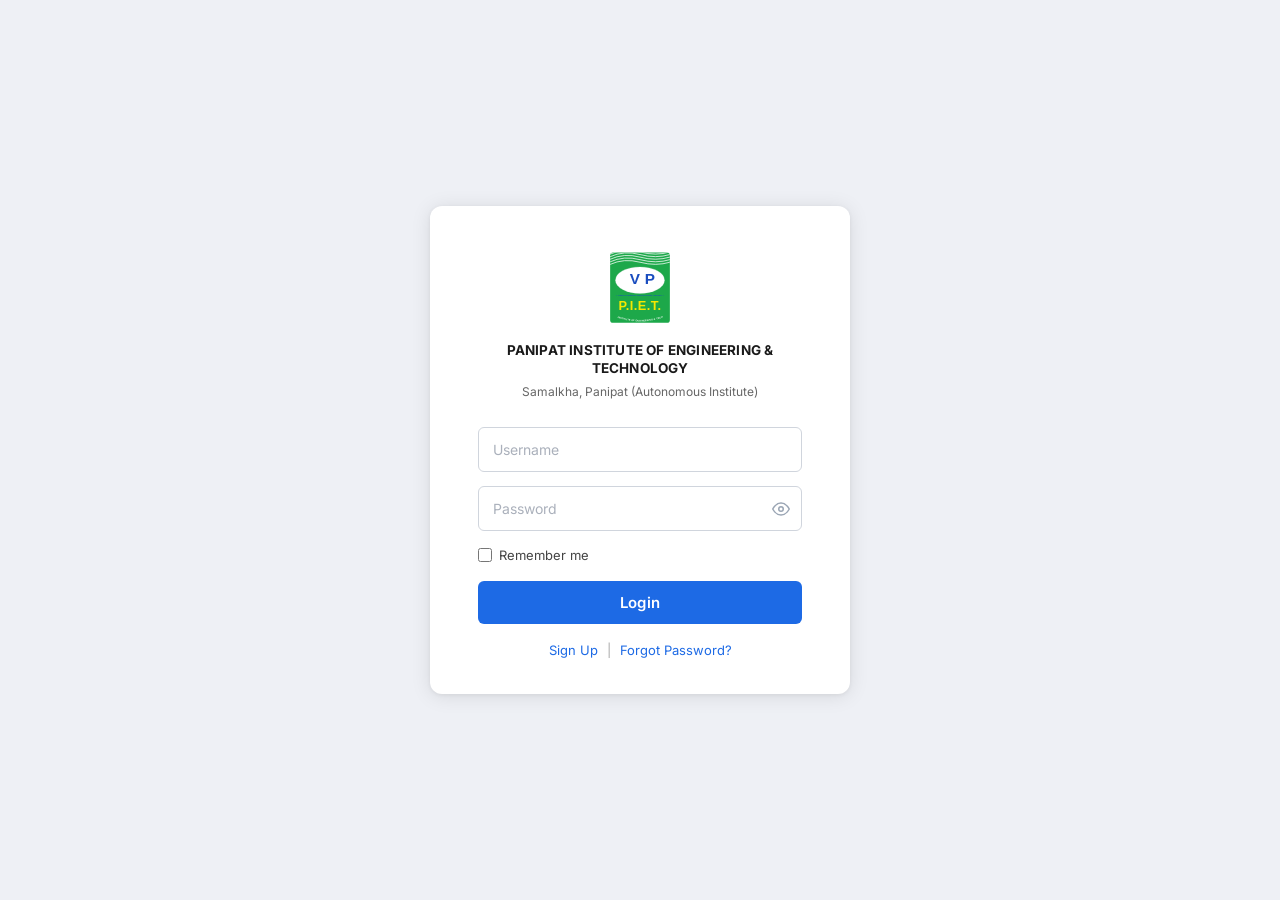
<file: index.html>
<!DOCTYPE html>
<html lang="en">

<head>
  <meta charset="UTF-8" />
  <meta name="viewport" content="width=device-width, initial-scale=1.0" />
  <meta name="description"
    content="PIET Exam Portal – Login to your account at Panipat Institute of Engineering &amp; Technology." />
  <title>PIET Exam Portal – Login</title>
  <link rel="stylesheet" href="style.css" />
</head>

<body>

  <main class="page-center" role="main">
    <div class="login-card">

      <!-- ── Logo ── -->
      <div class="logo-wrapper" aria-label="PIET logo">
        <img src="assets/logo.svg" alt="PIET – Panipat Institute of Engineering &amp; Technology logo" width="72"
          height="86" />
      </div>

      <!-- ── Institute Title ── -->
      <h1 class="institute-name">
        Panipat Institute of Engineering &amp; Technology
      </h1>
      <p class="institute-subtitle">Samalkha, Panipat (Autonomous Institute)</p>

      <!-- ── Login Form ── -->
      <form id="login-form" class="login-form" novalidate>

        <!-- Username -->
        <div class="input-group">
          <input type="text" id="username" name="username" placeholder="Username" autocomplete="username"
            aria-label="Username" required />
        </div>

        <!-- Password -->
        <div class="input-group">
          <input type="password" id="password" name="password" placeholder="Password" autocomplete="current-password"
            aria-label="Password" required />
          <button type="button" id="toggle-password" class="toggle-password" aria-label="Show password"
            title="Toggle password visibility">
            <!-- Eye open (default – password is hidden) -->
            <svg id="eye-open" xmlns="http://www.w3.org/2000/svg" viewBox="0 0 24 24" fill="none" stroke="currentColor"
              stroke-width="2" stroke-linecap="round" stroke-linejoin="round" aria-hidden="true">
              <path d="M1 12s4-8 11-8 11 8 11 8-4 8-11 8-11-8-11-8z" />
              <circle cx="12" cy="12" r="3" />
            </svg>
            <!-- Eye closed (shown when password is visible) -->
            <svg id="eye-closed" xmlns="http://www.w3.org/2000/svg" viewBox="0 0 24 24" fill="none"
              stroke="currentColor" stroke-width="2" stroke-linecap="round" stroke-linejoin="round"
              style="display:none;" aria-hidden="true">
              <path d="M17.94 17.94A10.07 10.07 0 0 1 12 20c-7 0-11-8-11-8
                       a18.45 18.45 0 0 1 5.06-5.94M9.9 4.24A9.12 9.12 0 0 1 12 4
                       c7 0 11 8 11 8a18.5 18.5 0 0 1-2.16 3.19m-6.72-1.07
                       a3 3 0 1 1-4.24-4.24" />
              <line x1="1" y1="1" x2="23" y2="23" />
            </svg>
          </button>
        </div>

        <!-- Remember Me -->
        <div class="remember-row">
          <input type="checkbox" id="remember-me" name="remember" />
          <label for="remember-me">Remember me</label>
        </div>

        <!-- Login Button -->
        <button type="submit" id="btn-login" class="btn-login">
          Login
        </button>

        <!-- Footer Links -->
        <p class="form-links">
          <a href="#" id="link-signup">Sign Up</a>
          <span class="separator">|</span>
          <a href="#" id="link-forgot">Forgot Password?</a>
        </p>

      </form>
    </div>
  </main>

  <script src="script.js"></script>
</body>

</html>
</file>
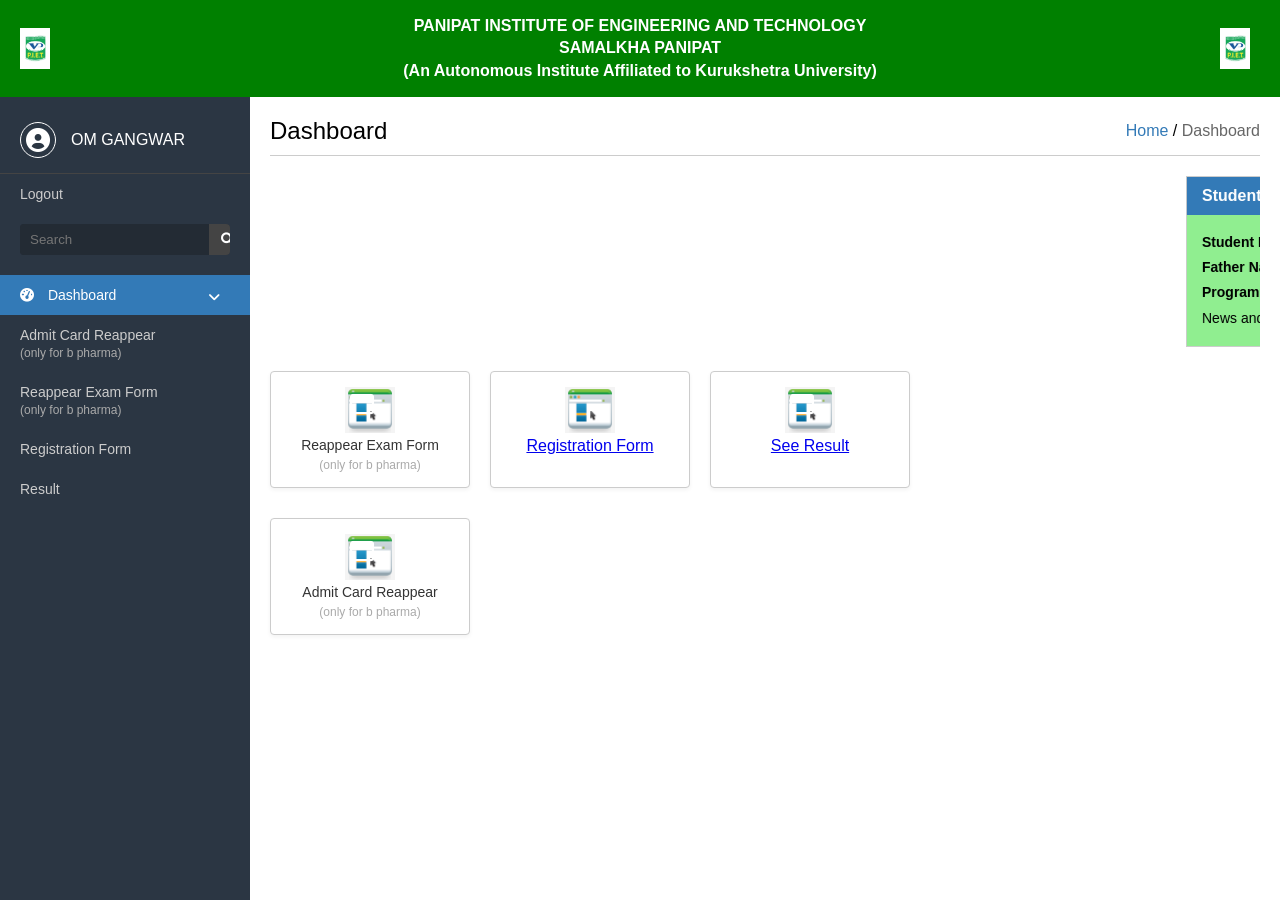
<file: dashboard.html>
<!DOCTYPE html>
<html lang="en">

<head>
  <meta charset="UTF-8">
  <meta name="viewport" content="width=device-width, initial-scale=1.0">
  <title>Dashboard - PIET</title>
  <link rel="stylesheet" href="https://cdnjs.cloudflare.com/ajax/libs/font-awesome/6.0.0-beta3/css/all.min.css">

  <style>
    /* Define Colors and Fonts */
    :root {
      --header-bg: #008000;
      /* Dark Green */
      --header-text: #ffffff;
      --sidebar-bg: #2b3643;
      /* Dark Slate Gray/Blue */
      --sidebar-active: #337ab7;
      /* Blue for active link/button */
      --student-panel-header: #337ab7;
      /* Blue header for panel */
      --student-panel-info: #90ee90;
      /* Light Green for info box */
      --body-bg: #f9f9f9;
      /* Light off-white background */
      --card-border: #ccc;
      --main-font: Arial, sans-serif;
    }

    /* --- Global Reset and Body --- */
    * {
      box-sizing: border-box;
      margin: 0;
      padding: 0;
    }

    body {
      font-family: var(--main-font);
      background-color: var(--body-bg);
      display: flex;
      flex-direction: column;
      min-height: 100vh;
    }

    /* --- 1. Header Section --- */
    .header {
      display: flex;
      justify-content: space-between;
      align-items: center;
      background-color: var(--header-bg);
      padding: 10px 20px;
      color: var(--header-text);
      text-align: center;
      flex-wrap: wrap;
      /* Allows text to wrap */
    }

    .header-logo {
      display: flex;
      align-items: center;
      font-weight: bold;
    }

    .header-logo img {
      width: 30px;
      margin-right: 10px;
    }

    .header-title {
      flex-grow: 1;
      text-align: center;
      font-size: 16px;
      line-height: 1.4;
      padding: 5px 0;
      font-weight: bold;
    }

    .header-title p {
      margin: 0;
    }

    /* The main container for sidebar and content */
    .main-wrapper {
      display: flex;
      flex-grow: 1;
    }

    /* --- 2. Sidebar Section --- */
    .sidebar {
      width: 250px;
      background-color: var(--sidebar-bg);
      color: white;
      padding: 10px 0;
      flex-shrink: 0;
    }

    .user-profile {
      display: flex;
      align-items: center;
      padding: 15px 20px;
      border-bottom: 1px solid #444;
    }

    .user-profile i {
      font-size: 24px;
      margin-right: 15px;
      border: 1px solid white;
      border-radius: 50%;
      padding: 5px;
    }

    .sidebar-item {
      display: block;
      color: #ccc;
      text-decoration: none;
      padding: 12px 20px;
      transition: background-color 0.3s;
      font-size: 14px;
    }

    .sidebar-item:hover,
    .sidebar-active {
      background-color: #3e4a59;
      /* Slightly lighter dark color on hover */
      color: white;
    }

    .sidebar-active {
      background-color: var(--sidebar-active);
      /* Blue for the active 'Dashboard' button */
      color: white !important;
    }

    .sidebar-active i {
      margin-right: 10px;
    }

    .sidebar-item-blue {
      background-color: var(--sidebar-active);
      color: white;
    }

    .sidebar-item-blue .fa-angle-down {
      float: right;
      margin-top: 3px;
    }

    .sidebar-item span {
      display: block;
      font-size: 12px;
      color: #aaa;
      margin-top: 3px;
    }

    .sidebar-search {
      padding: 10px 20px;
      margin-bottom: 10px;
    }

    .search-box {
      display: flex;
      background: #232b34;
      border-radius: 4px;
      overflow: hidden;
    }

    .search-box input {
      flex-grow: 1;
      padding: 8px 10px;
      border: none;
      background: #232b34;
      color: white;
      outline: none;
    }

    .search-box button {
      background: #444;
      border: none;
      padding: 8px 12px;
      cursor: pointer;
      color: white;
    }

    /* --- 3. Main Content (Dashboard) --- */
    .content {
      flex-grow: 1;
      padding: 20px;
      background-color: white;
      /* Main content background is white */
    }

    .dashboard-header {
      display: flex;
      justify-content: space-between;
      align-items: center;
      border-bottom: 1px solid #ccc;
      padding-bottom: 10px;
      margin-bottom: 20px;
    }

    .dashboard-header h2 {
      font-size: 24px;
      font-weight: normal;
    }

    .breadcrumb a {
      color: #337ab7;
      text-decoration: none;
    }

    .breadcrumb span {
      color: #666;
    }

    /* --- Student Panel Styling --- */
    .student-panel {
      border: 1px solid #ccc;
      margin-bottom: 20px;
    }

    .panel-header {
      background-color: var(--student-panel-header);
      color: white;
      padding: 10px 15px;
      font-weight: bold;
      font-size: 16px;
    }

    .panel-info {
      background-color: var(--student-panel-info);
      padding: 15px;
      line-height: 1.8;
      font-size: 14px;
    }

    .panel-info strong {
      font-weight: bold;
    }

    /* --- Card Grid Styling --- */
    .card-grid {
      display: flex;
      flex-wrap: wrap;
      gap: 20px;
    }

    .card {
      width: 200px;
      /* Approximate width for the cards */
      text-align: center;
      border: 1px solid var(--card-border);
      padding: 15px;
      background-color: white;
      border-radius: 4px;
      box-shadow: 0 2px 4px rgba(0, 0, 0, 0.05);
    }

    .card-icon {
      font-size: 40px;
      color: #337ab7;
      margin-bottom: 10px;
    }

    .card p {
      font-size: 14px;
      color: #333;
    }

    .card span {
      display: block;
      font-size: 12px;
      color: #aaa;
      margin-top: 5px;
    }

    /* Specific styling for the icons in the image (a screen inside a computer) */
    .desktop-icon {
      position: relative;
      display: inline-block;
    }

    .desktop-icon i:first-child {
      /* Desktop icon */
      font-size: 40px;
      color: #337ab7;
    }

    .desktop-icon i:last-child {
      /* Screen icon */
      position: absolute;
      top: 5px;
      left: 5px;
      font-size: 24px;
      color: white;
    }
  </style>
</head>

<body>

  <div class="header">
    <div class="header-logo">
      <img src="ss.png" alt="PIET Logo">
    </div>
    <div class="header-title">
      <p><strong>PANIPAT INSTITUTE OF ENGINEERING AND TECHNOLOGY</strong></p>
      <p>SAMALKHA PANIPAT</p>
      <p>(An Autonomous Institute Affiliated to Kurukshetra University)</p>
    </div>
    <div class="header-logo">
      <img src="ss.png" alt="PIET Logo">
    </div>
  </div>

  <div class="main-wrapper">
    <div class="sidebar">

      <div class="user-profile">
        <i class="fas fa-user-circle"></i>
        <span>OM GANGWAR</span>
      </div>

      <a href="#" class="sidebar-item">Logout</a>

      <div class="sidebar-search">
        <div class="search-box">
          <input type="text" placeholder="Search">
          <button><i class="fas fa-search"></i></button>
        </div>
      </div>

      <a href="dashboard.html" class="sidebar-item sidebar-active sidebar-item-blue">
        <i class="fas fa-tachometer-alt"></i> Dashboard <i class="fas fa-angle-down"></i>
      </a>

      <a href="not.html" class="sidebar-item">
        Admit Card Reappear <span>(only for b pharma)</span>
      </a>
      <a href="not.html" class="sidebar-item">
        Reappear Exam Form <span>(only for b pharma)</span>
      </a>
      <a href="not.html" class="sidebar-item">
        Registration Form
      </a>
      <a href="result.html" class="sidebar-item">
        Result
      </a>

    </div>

    <div class="content">
      <div class="dashboard-header">
        <h2>Dashboard</h2>
        <div class="breadcrumb">
          <a href="#">Home</a> / <span>Dashboard</span>
        </div>
      </div>
      <marquee>
        <div class="student-panel">
          <div class="panel-header">Student panel</div>
          <div class="panel-info">
            <p>
              <strong>Student Name:</strong>OM GANGWAR
              <strong>Roll No:</strong>00240401020050<br>
              <strong>Father Name:</strong>RAJEEV KUMAR
              <strong>Mother Name:</strong>NEERU GANGWAR<br>
              <strong>Programme:</strong>B.TECH CSE (AI & DS)
              <strong>Semester:</strong>04
            </p>
            <p>News and Updates .</p>
          </div>
        </div>
      </marquee>
      <div class="card-grid">

        <div class="card">
          <div class="desktop-icon">
            <img src="sss.png" alt="PIET Logo" style="width: 50px; height: auto;">
            <i class="far fa-window-maximize"></i>
          </div>
          <p>Reappear Exam Form <span>(only for b pharma)</span></p>
        </div>

        <div class="card">
          <div class="desktop-icon">
            <img src="sss.png" alt="PIET Logo" style="width: 50px; height: auto;">
            <br>
            <a href="not.html">Registration Form</a>
            <i class="far fa-window-maximize"></i>
          </div>

        </div>

        <div class="card">
          <div class="desktop-icon">
            <img src="sss.png" alt="PIET Logo" style="width: 50px; height: auto;">
            <i class="far fa-window-maximize"></i>
          </div>
          <br>
          <a href="result.html">See Result</a>
        </div>

        <div style="width: 100%; margin-top: 10px;">
          <div class="card" style="width: 200px;">
            <div class="desktop-icon">
              <img src="sss.png" alt="PIET Logo" style="width: 50px; height: auto;">
              <i class="far fa-window-maximize"></i>
            </div>
            <p>Admit Card Reappear <span>(only for b pharma)</span></p>
          </div>
        </div>

      </div>

    </div>
  </div>

</body>

</html>
</file>
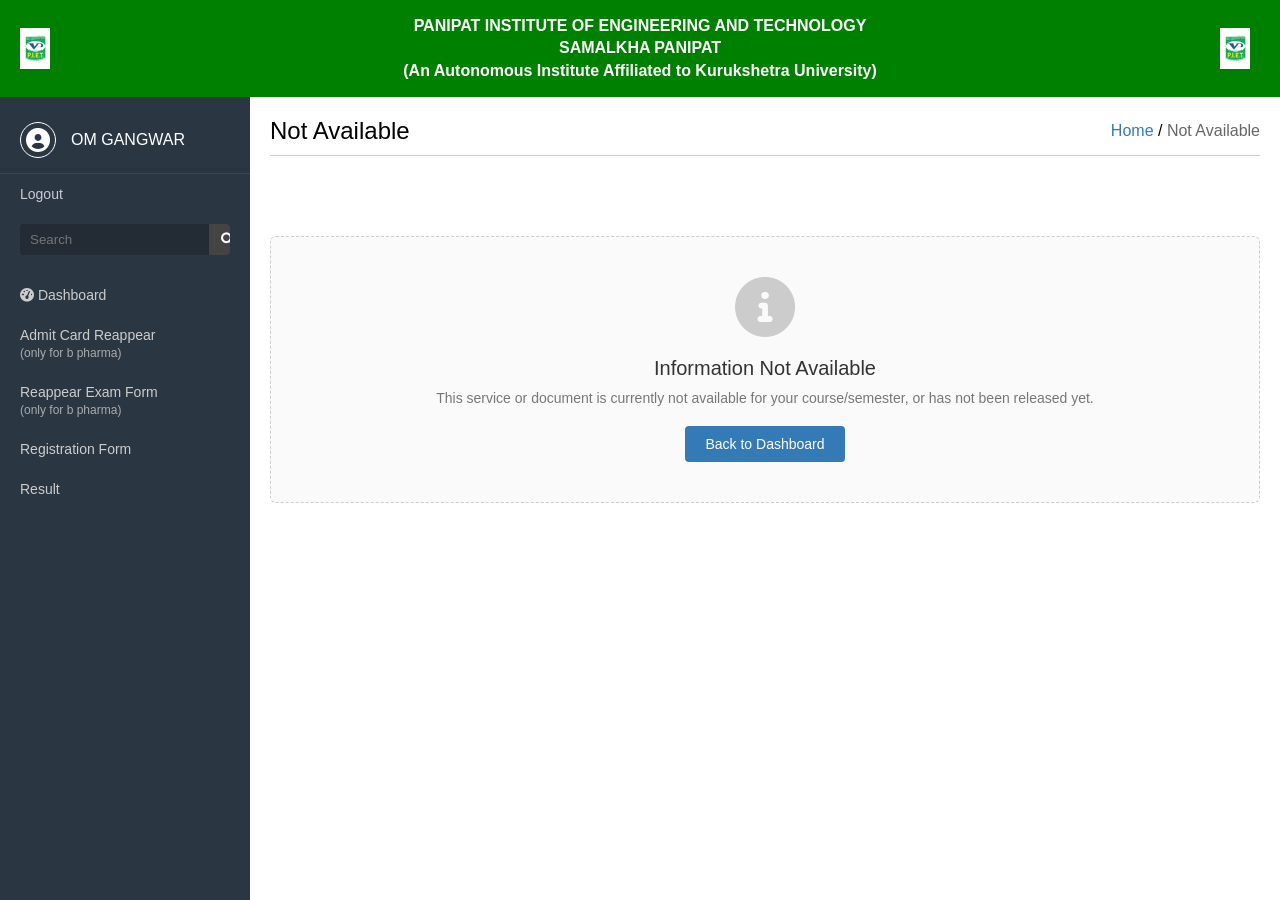
<file: not.html>
<!DOCTYPE html>
<html lang="en">

<head>
  <meta charset="UTF-8">
  <meta name="viewport" content="width=device-width, initial-scale=1.0">
  <title>Not Available - PIET</title>
  <link rel="stylesheet" href="https://cdnjs.cloudflare.com/ajax/libs/font-awesome/6.0.0-beta3/css/all.min.css">

  <style>
    /* Define Colors and Fonts */
    :root {
      --header-bg: #008000;
      /* Dark Green */
      --header-text: #ffffff;
      --sidebar-bg: #2b3643;
      /* Dark Slate Gray/Blue */
      --sidebar-active: #337ab7;
      /* Blue for active link/button */
      --student-panel-header: #337ab7;
      /* Blue header for panel */
      --student-panel-info: #90ee90;
      /* Light Green for info box */
      --body-bg: #f9f9f9;
      /* Light off-white background */
      --card-border: #ccc;
      --main-font: Arial, sans-serif;
    }

    /* --- Global Reset and Body --- */
    * {
      box-sizing: border-box;
      margin: 0;
      padding: 0;
    }

    body {
      font-family: var(--main-font);
      background-color: var(--body-bg);
      display: flex;
      flex-direction: column;
      min-height: 100vh;
    }

    /* --- 1. Header Section --- */
    .header {
      display: flex;
      justify-content: space-between;
      align-items: center;
      background-color: var(--header-bg);
      padding: 10px 20px;
      color: var(--header-text);
      text-align: center;
      flex-wrap: wrap;
    }

    .header-logo {
      display: flex;
      align-items: center;
      font-weight: bold;
    }

    .header-logo img {
      width: 30px;
      margin-right: 10px;
    }

    .header-title {
      flex-grow: 1;
      text-align: center;
      font-size: 16px;
      line-height: 1.4;
      padding: 5px 0;
      font-weight: bold;
    }

    .header-title p {
      margin: 0;
    }

    /* The main container for sidebar and content */
    .main-wrapper {
      display: flex;
      flex-grow: 1;
    }

    /* --- 2. Sidebar Section --- */
    .sidebar {
      width: 250px;
      background-color: var(--sidebar-bg);
      color: white;
      padding: 10px 0;
      flex-shrink: 0;
    }

    .user-profile {
      display: flex;
      align-items: center;
      padding: 15px 20px;
      border-bottom: 1px solid #444;
    }

    .user-profile i {
      font-size: 24px;
      margin-right: 15px;
      border: 1px solid white;
      border-radius: 50%;
      padding: 5px;
    }

    .sidebar-item {
      display: block;
      color: #ccc;
      text-decoration: none;
      padding: 12px 20px;
      transition: background-color 0.3s;
      font-size: 14px;
    }

    .sidebar-item:hover {
      background-color: #3e4a59;
      color: white;
    }

    .sidebar-active {
      background-color: var(--sidebar-active);
      color: white !important;
    }

    .sidebar-active i {
      margin-right: 10px;
    }

    .sidebar-item span {
      display: block;
      font-size: 12px;
      color: #aaa;
      margin-top: 3px;
    }

    .sidebar-search {
      padding: 10px 20px;
      margin-bottom: 10px;
    }

    .search-box {
      display: flex;
      background: #232b34;
      border-radius: 4px;
      overflow: hidden;
    }

    .search-box input {
      flex-grow: 1;
      padding: 8px 10px;
      border: none;
      background: #232b34;
      color: white;
      outline: none;
    }

    .search-box button {
      background: #444;
      border: none;
      padding: 8px 12px;
      cursor: pointer;
      color: white;
    }

    /* --- 3. Main Content --- */
    .content {
      flex-grow: 1;
      padding: 20px;
      background-color: white;
      display: flex;
      flex-direction: column;
    }

    .dashboard-header {
      display: flex;
      justify-content: space-between;
      align-items: center;
      border-bottom: 1px solid #ccc;
      padding-bottom: 10px;
      margin-bottom: 30px;
      width: 100%;
    }

    .dashboard-header h2 {
      font-size: 24px;
      font-weight: normal;
    }

    .breadcrumb a {
      color: #337ab7;
      text-decoration: none;
    }

    .breadcrumb span {
      color: #666;
    }

    .message-container {
      text-align: center;
      margin-top: 50px;
      padding: 40px;
      border: 1px dashed #ccc;
      border-radius: 6px;
      background-color: #fafafa;
    }

    .message-container i {
      font-size: 60px;
      color: #ccc;
      margin-bottom: 20px;
    }

    .message-container h3 {
      font-size: 20px;
      color: #333;
      margin-bottom: 10px;
      font-weight: normal;
    }

    .message-container p {
      font-size: 14px;
      color: #777;
      margin-bottom: 20px;
    }

    .btn-back {
      display: inline-block;
      padding: 10px 20px;
      background-color: var(--sidebar-active);
      color: white;
      text-decoration: none;
      border-radius: 4px;
      font-size: 14px;
      transition: background-color 0.2s;
    }

    .btn-back:hover {
      background-color: #285e8e;
    }
  </style>
</head>

<body>

  <div class="header">
    <div class="header-logo">
      <img src="ss.png" alt="PIET Logo">
    </div>
    <div class="header-title">
      <p><strong>PANIPAT INSTITUTE OF ENGINEERING AND TECHNOLOGY</strong></p>
      <p>SAMALKHA PANIPAT</p>
      <p>(An Autonomous Institute Affiliated to Kurukshetra University)</p>
    </div>
    <div class="header-logo">
      <img src="ss.png" alt="PIET Logo">
    </div>
  </div>

  <div class="main-wrapper">
    <div class="sidebar">

      <div class="user-profile">
        <i class="fas fa-user-circle"></i>
        <span>OM GANGWAR</span>
      </div>

      <a href="index.html" class="sidebar-item">Logout</a>

      <div class="sidebar-search">
        <div class="search-box">
          <input type="text" placeholder="Search">
          <button><i class="fas fa-search"></i></button>
        </div>
      </div>

      <a href="dashboard.html" class="sidebar-item">
        <i class="fas fa-tachometer-alt"></i> Dashboard
      </a>

      <a href="not.html" class="sidebar-item">
        Admit Card Reappear <span>(only for b pharma)</span>
      </a>
      <a href="not.html" class="sidebar-item">
        Reappear Exam Form <span>(only for b pharma)</span>
      </a>
      <a href="not.html" class="sidebar-item">
        Registration Form
      </a>
      <a href="result.html" class="sidebar-item">
        Result
      </a>

    </div>

    <div class="content">
      <div class="dashboard-header">
        <h2>Not Available</h2>
        <div class="breadcrumb">
          <a href="dashboard.html">Home</a> / <span>Not Available</span>
        </div>
      </div>

      <div class="message-container">
        <i class="fas fa-info-circle"></i>
        <h3>Information Not Available</h3>
        <p>This service or document is currently not available for your course/semester, or has not been released yet.
        </p>
        <a href="dashboard.html" class="btn-back">Back to Dashboard</a>
      </div>

    </div>
  </div>

</body>

</html>
</file>
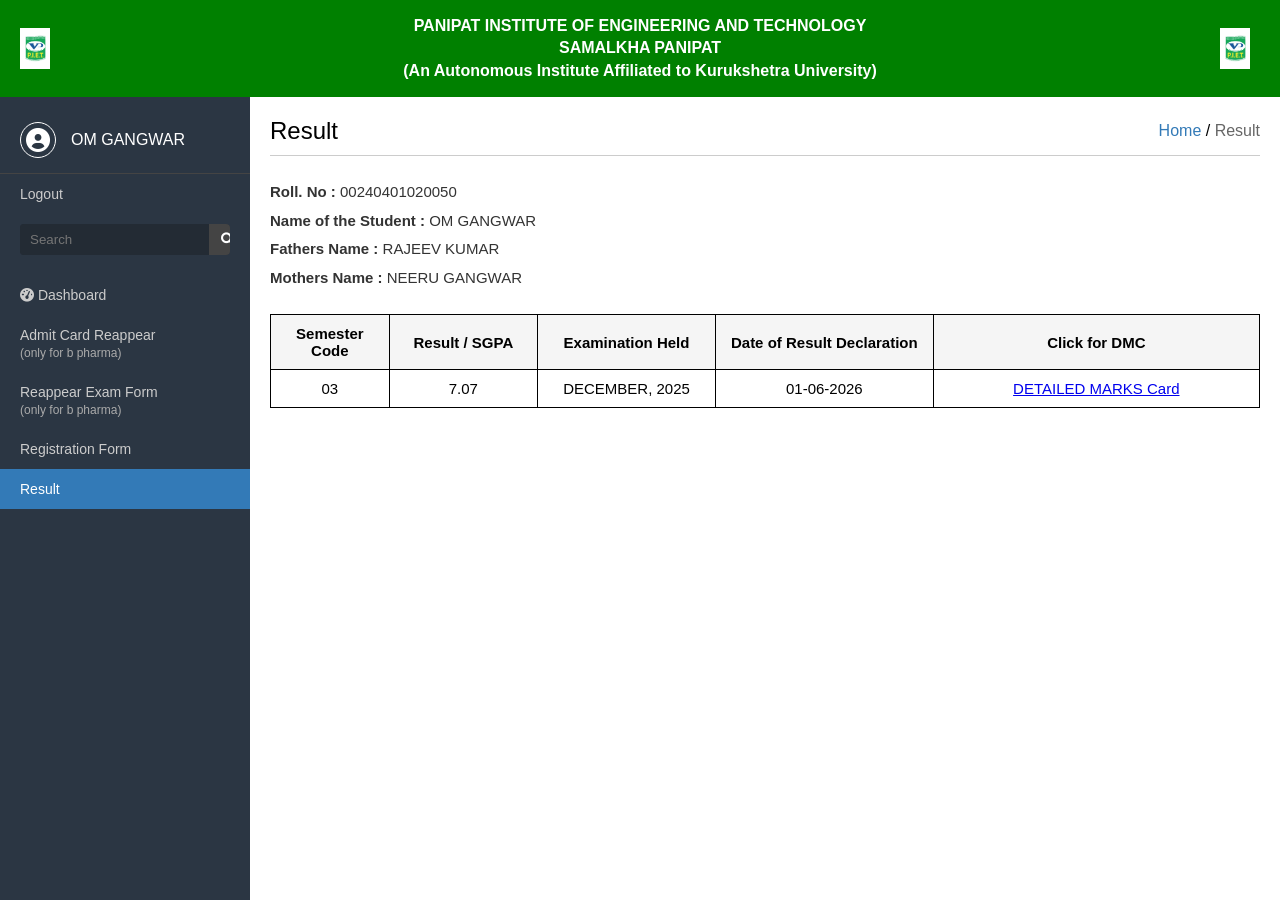
<file: result.html>
<!DOCTYPE html>
<html lang="en">

<head>
  <meta charset="UTF-8">
  <meta name="viewport" content="width=device-width, initial-scale=1.0">
  <title>Result - PIET</title>
  <link rel="stylesheet" href="https://cdnjs.cloudflare.com/ajax/libs/font-awesome/6.0.0-beta3/css/all.min.css">

  <style>
    /* Define Colors and Fonts */
    :root {
      --header-bg: #008000;
      /* Dark Green */
      --header-text: #ffffff;
      --sidebar-bg: #2b3643;
      /* Dark Slate Gray/Blue */
      --sidebar-active: #337ab7;
      /* Blue for active link/button */
      --student-panel-header: #337ab7;
      /* Blue header for panel */
      --student-panel-info: #90ee90;
      /* Light Green for info box */
      --body-bg: #f9f9f9;
      /* Light off-white background */
      --card-border: #ccc;
      --main-font: Arial, sans-serif;
    }

    /* --- Global Reset and Body --- */
    * {
      box-sizing: border-box;
      margin: 0;
      padding: 0;
    }

    body {
      font-family: var(--main-font);
      background-color: var(--body-bg);
      display: flex;
      flex-direction: column;
      min-height: 100vh;
    }

    /* --- 1. Header Section --- */
    .header {
      display: flex;
      justify-content: space-between;
      align-items: center;
      background-color: var(--header-bg);
      padding: 10px 20px;
      color: var(--header-text);
      text-align: center;
      flex-wrap: wrap;
    }

    .header-logo {
      display: flex;
      align-items: center;
      font-weight: bold;
    }

    .header-logo img {
      width: 30px;
      margin-right: 10px;
    }

    .header-title {
      flex-grow: 1;
      text-align: center;
      font-size: 16px;
      line-height: 1.4;
      padding: 5px 0;
      font-weight: bold;
    }

    .header-title p {
      margin: 0;
    }

    /* The main container for sidebar and content */
    .main-wrapper {
      display: flex;
      flex-grow: 1;
    }

    /* --- 2. Sidebar Section --- */
    .sidebar {
      width: 250px;
      background-color: var(--sidebar-bg);
      color: white;
      padding: 10px 0;
      flex-shrink: 0;
    }

    .user-profile {
      display: flex;
      align-items: center;
      padding: 15px 20px;
      border-bottom: 1px solid #444;
    }

    .user-profile i {
      font-size: 24px;
      margin-right: 15px;
      border: 1px solid white;
      border-radius: 50%;
      padding: 5px;
    }

    .sidebar-item {
      display: block;
      color: #ccc;
      text-decoration: none;
      padding: 12px 20px;
      transition: background-color 0.3s;
      font-size: 14px;
    }

    .sidebar-item:hover {
      background-color: #3e4a59;
      color: white;
    }

    .sidebar-active {
      background-color: var(--sidebar-active);
      color: white !important;
    }

    .sidebar-active i {
      margin-right: 10px;
    }

    .sidebar-item-blue {
      background-color: var(--sidebar-active);
      color: white;
    }

    .sidebar-item span {
      display: block;
      font-size: 12px;
      color: #aaa;
      margin-top: 3px;
    }

    .sidebar-search {
      padding: 10px 20px;
      margin-bottom: 10px;
    }

    .search-box {
      display: flex;
      background: #232b34;
      border-radius: 4px;
      overflow: hidden;
    }

    .search-box input {
      flex-grow: 1;
      padding: 8px 10px;
      border: none;
      background: #232b34;
      color: white;
      outline: none;
    }

    .search-box button {
      background: #444;
      border: none;
      padding: 8px 12px;
      cursor: pointer;
      color: white;
    }

    /* --- 3. Main Content (Result) --- */
    .content {
      flex-grow: 1;
      padding: 20px;
      background-color: white;
    }

    .dashboard-header {
      display: flex;
      justify-content: space-between;
      align-items: center;
      border-bottom: 1px solid #ccc;
      padding-bottom: 10px;
      margin-bottom: 25px;
    }

    .dashboard-header h2 {
      font-size: 24px;
      font-weight: normal;
    }

    .breadcrumb a {
      color: #337ab7;
      text-decoration: none;
    }

    .breadcrumb span {
      color: #666;
    }

    /* --- Student details inside results content --- */
    .student-details {
      margin-bottom: 25px;
      font-size: 15px;
      color: #333;
    }

    .student-details p {
      margin: 6px 0;
      line-height: 1.5;
    }

    /* --- Result Table Styling --- */
    .result-table {
      width: 100%;
      border-collapse: collapse;
      margin-top: 20px;
      font-size: 15px;
    }

    .result-table th,
    .result-table td {
      border: 1px solid #000;
      padding: 10px 8px;
      text-align: center;
    }

    .result-table th {
      font-weight: bold;
      background-color: #f5f5f5;
    }

    /* Column Widths */
    .col-code {
      width: 12%;
    }

    .col-result {
      width: 15%;
    }

    .col-exam {
      width: 18%;
    }

    .col-date {
      width: 22%;
    }

    .col-dmc {
      width: 33%;
    }

    .result-table td a {
      color: #0000ee;
      text-decoration: underline;
      cursor: pointer;
    }

    .result-table td a:hover {
      color: #551a8b;
    }
  </style>
</head>

<body>

  <div class="header">
    <div class="header-logo">
      <img src="ss.png" alt="PIET Logo">
    </div>
    <div class="header-title">
      <p><strong>PANIPAT INSTITUTE OF ENGINEERING AND TECHNOLOGY</strong></p>
      <p>SAMALKHA PANIPAT</p>
      <p>(An Autonomous Institute Affiliated to Kurukshetra University)</p>
    </div>
    <div class="header-logo">
      <img src="ss.png" alt="PIET Logo">
    </div>
  </div>

  <div class="main-wrapper">
    <div class="sidebar">

      <div class="user-profile">
        <i class="fas fa-user-circle"></i>
        <span>OM GANGWAR</span>
      </div>

      <a href="index.html" class="sidebar-item">Logout</a>

      <div class="sidebar-search">
        <div class="search-box">
          <input type="text" placeholder="Search">
          <button><i class="fas fa-search"></i></button>
        </div>
      </div>

      <a href="dashboard.html" class="sidebar-item">
        <i class="fas fa-tachometer-alt"></i> Dashboard
      </a>

      <a href="not.html" class="sidebar-item">
        Admit Card Reappear <span>(only for b pharma)</span>
      </a>
      <a href="not.html" class="sidebar-item">
        Reappear Exam Form <span>(only for b pharma)</span>
      </a>
      <a href="not.html" class="sidebar-item">
        Registration Form
      </a>
      <a href="result.html" class="sidebar-item sidebar-active sidebar-item-blue">
        Result
      </a>

    </div>

    <div class="content">
      <div class="dashboard-header">
        <h2>Result</h2>
        <div class="breadcrumb">
          <a href="dashboard.html">Home</a> / <span>Result</span>
        </div>
      </div>

      <div class="student-details">
        <p><strong>Roll. No :</strong> 00240401020050</p>
        <p><strong>Name of the Student :</strong> OM GANGWAR</p>
        <p><strong>Fathers Name :</strong> RAJEEV KUMAR</p>
        <p><strong>Mothers Name :</strong> NEERU GANGWAR</p>
      </div>

      <table class="result-table">
        <thead>
          <tr>
            <th class="col-code">Semester Code</th>
            <th class="col-result">Result / SGPA</th>
            <th class="col-exam">Examination Held</th>
            <th class="col-date">Date of Result Declaration</th>
            <th class="col-dmc">Click for DMC</th>
          </tr>
        </thead>
        <tbody>
          <tr>
            <td class="col-code">03</td>
            <td class="col-result">7.07</td>
            <td class="col-exam">DECEMBER, 2025</td>
            <td class="col-date">01-06-2026</td>
            <td class="col-dmc"><a href="OMGANGWAR.pdf">DETAILED MARKS Card</a></td>
          </tr>

        </tbody>
      </table>

    </div>
  </div>

</body>

</html>
</file>
<file: style.css>
/* =============================================
   PIET Exam Portal – Login Page Styles
   ============================================= */

/* ---------- Google Font ---------- */
@import url('https://fonts.googleapis.com/css2?family=Inter:wght@400;500;600;700&display=swap');

/* ---------- Page Center Wrapper ---------- */
.page-center {
  display: flex;
  align-items: center;
  justify-content: center;
  min-height: 100vh;
  width: 100%;
  padding: 20px;
}

/* ---------- Reset & Base ---------- */
*,
*::before,
*::after {
  box-sizing: border-box;
  margin: 0;
  padding: 0;
}

html,
body {
  height: 100%;
}

body {
  font-family: 'Inter', -apple-system, BlinkMacSystemFont, 'Segoe UI', sans-serif;
  background-color: #eef0f5;
  min-height: 100vh;
  color: #333;
}

/* ---------- Login Card ---------- */
.login-card {
  background: #ffffff;
  border-radius: 12px;
  box-shadow: 0 2px 20px rgba(0, 0, 0, 0.10), 0 1px 4px rgba(0, 0, 0, 0.06);
  padding: 40px 48px 36px;
  width: 100%;
  max-width: 420px;
  text-align: center;
}

/* ---------- Logo ---------- */
.logo-wrapper {
  margin-bottom: 16px;
}

.logo-wrapper img {
  width: 64px;
  height: auto;
  display: block;
  margin: 0 auto;
}

/* ---------- Institute Name ---------- */
.institute-name {
  font-size: 13.5px;
  font-weight: 700;
  color: #1a1a1a;
  line-height: 1.4;
  letter-spacing: 0.2px;
  text-transform: uppercase;
  margin-bottom: 6px;
}

.institute-subtitle {
  font-size: 12px;
  color: #666;
  font-weight: 400;
  margin-bottom: 28px;
}

/* ---------- Form ---------- */
.login-form {
  display: flex;
  flex-direction: column;
  gap: 14px;
  text-align: left;
}

/* ---------- Input Groups ---------- */
.input-group {
  position: relative;
}

.input-group input {
  width: 100%;
  padding: 11px 14px;
  border: 1px solid #d0d5dd;
  border-radius: 6px;
  font-size: 14px;
  font-family: inherit;
  color: #333;
  background: #fff;
  outline: none;
  transition: border-color 0.2s ease, box-shadow 0.2s ease;
  line-height: 1.5;
}

.input-group input::placeholder {
  color: #aab0bb;
  font-size: 14px;
}

.input-group input:focus {
  border-color: #2563eb;
  box-shadow: 0 0 0 3px rgba(37, 99, 235, 0.12);
}

/* Password field with eye icon space */
.input-group input[type="password"],
.input-group input[type="text"].password-input {
  padding-right: 42px;
}

/* ---------- Password Toggle ---------- */
.toggle-password {
  position: absolute;
  right: 12px;
  top: 50%;
  transform: translateY(-50%);
  background: none;
  border: none;
  cursor: pointer;
  padding: 0;
  display: flex;
  align-items: center;
  justify-content: center;
  color: #9aa5b4;
  transition: color 0.15s ease;
}

.toggle-password:hover {
  color: #555;
}

.toggle-password svg {
  width: 18px;
  height: 18px;
  pointer-events: none;
}

/* ---------- Remember Me ---------- */
.remember-row {
  display: flex;
  align-items: center;
  gap: 7px;
  margin-top: 2px;
}

.remember-row input[type="checkbox"] {
  width: 14px;
  height: 14px;
  accent-color: #2563eb;
  cursor: pointer;
  flex-shrink: 0;
}

.remember-row label {
  font-size: 13px;
  color: #444;
  cursor: pointer;
  user-select: none;
}

/* ---------- Login Button ---------- */
.btn-login {
  width: 100%;
  padding: 12px;
  background-color: #1d6ae5;
  color: #ffffff;
  font-size: 15px;
  font-weight: 600;
  font-family: inherit;
  border: none;
  border-radius: 6px;
  cursor: pointer;
  letter-spacing: 0.3px;
  transition: background-color 0.2s ease, transform 0.1s ease;
  margin-top: 4px;
}

.btn-login:hover {
  background-color: #1558c9;
}

.btn-login:active {
  transform: scale(0.99);
  background-color: #1046a8;
}

/* ---------- Footer Links ---------- */
.form-links {
  text-align: center;
  margin-top: 4px;
  font-size: 13px;
}

.form-links a {
  color: #1d6ae5;
  text-decoration: none;
  transition: color 0.15s ease;
}

.form-links a:hover {
  color: #1046a8;
  text-decoration: underline;
}

.form-links .separator {
  color: #aaa;
  margin: 0 5px;
  font-size: 13px;
}

/* ---------- Responsive ---------- */
@media (max-width: 480px) {
  .login-card {
    padding: 32px 24px 28px;
  }

  .institute-name {
    font-size: 12.5px;
  }
}
</file>
